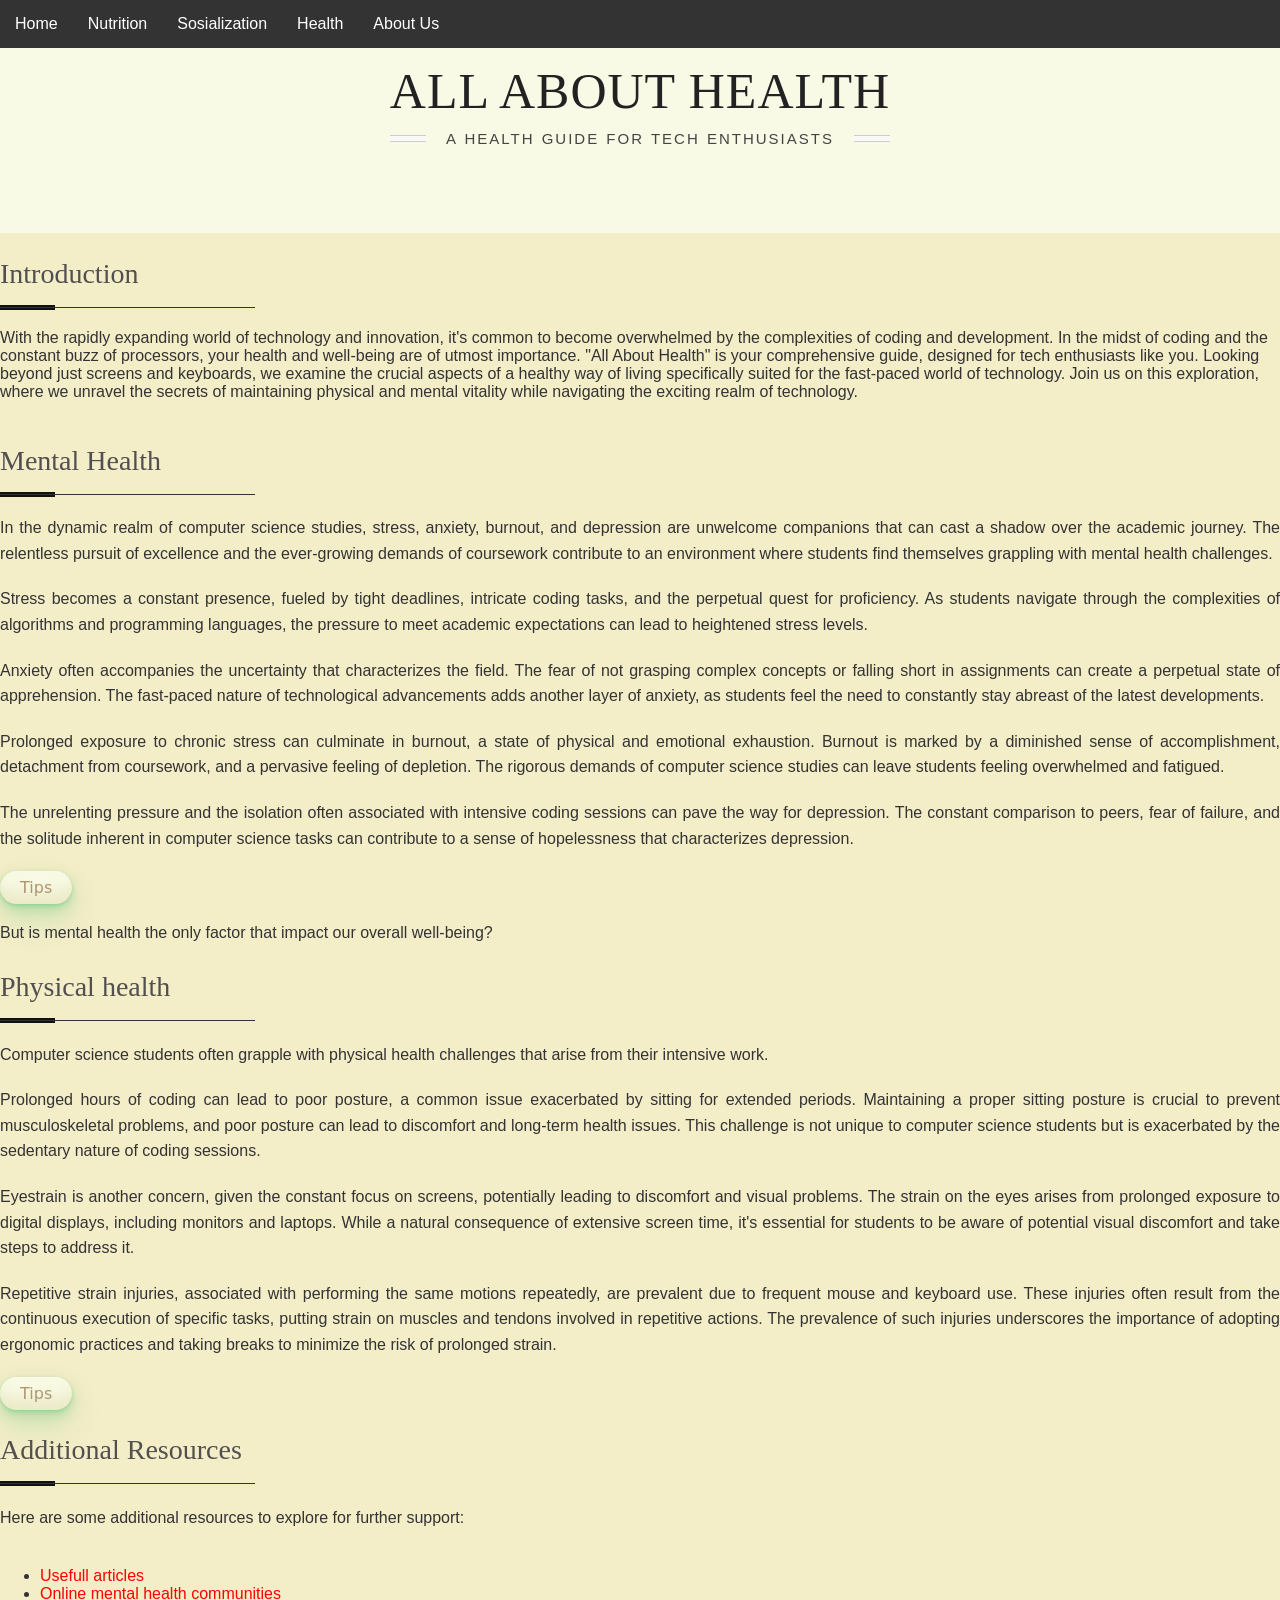
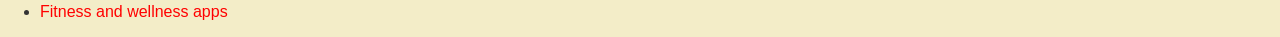
<file: WEBTECH/Health page/Main_Health.html>
<!--Main page.html-->
<!--Eleni Petraki--> 

<!DOCTYPE html>
<html lang="en">
<head>
    <meta charset="UTF-8">
    <meta name="viewport" content="width=device-width, initial-scale=1.0">
    <!-- Link with CSS  -->
    <link rel="stylesheet" href="./Health page/Css/Main_Design.css">
    <link rel="stylesheet" href="./Health page/Css/Tips.css">
    <!-- Link with JS  -->
    <script src="./Health page/Js/Main.js"></script>
    <title>Health Page</title>
</head>
<body>
    <div class="navbar">
        <a href="/index.html">Home</a>
        <a href="/Nutrition_Website_Sofia_Loukisa_CSY23106/nutrition.html">Nutrition</a>
        <a href="/teamwebsiteSocial(Alex)/website.html">Sosialization</a>
        <a href="/Health page/Main_Health.html">Health</a>
        <a href="../Main-Koutsouveli/html/about-us.html">About Us</a>
        
    </div>
    <header>
        <div class="title">
            <h2>All about health
                <span>A Health Guide for Tech Enthusiasts</span>
            </h2>
        </div>   
    </header>
    <div class ="content-section">
        <p>  
            <h1>Introduction</h1>
            With the rapidly expanding world of technology and innovation, it's common to become overwhelmed by the complexities of coding and development.
            In the midst of coding and the constant buzz of processors, your health and well-being are of utmost importance. 
            "All About Health" is your comprehensive guide, designed for tech enthusiasts like you. 
            Looking beyond just screens and keyboards, we examine the crucial aspects of a healthy way of living specifically suited for the fast-paced world of technology. Join us on this exploration, where we unravel the secrets of maintaining physical and mental vitality while navigating the exciting realm of technology.
         

        </p>
    </div>

    

   
    <div class = "content-section">
       
    
        <h1>Mental Health</h1>
            <p>
            In the dynamic realm of computer science studies, stress, anxiety, burnout, and depression are unwelcome companions that can cast a shadow over the academic journey. 
            The relentless pursuit of excellence and the ever-growing demands of coursework contribute to an environment where students find themselves grappling with mental health challenges.
            </p>

            <p>
            Stress becomes a constant presence, fueled by tight deadlines, intricate coding tasks, and the perpetual quest for proficiency. 
            As students navigate through the complexities of algorithms and programming languages, the pressure to meet academic expectations can lead to heightened stress levels.
            </p>
            
            <p>
            Anxiety often accompanies the uncertainty that characterizes the field. 
            The fear of not grasping complex concepts or falling short in assignments can create a perpetual state of apprehension. 
            The fast-paced nature of technological advancements adds another layer of anxiety, as students feel the need to constantly stay abreast of the latest developments.
            </p>
            
            <p>
            Prolonged exposure to chronic stress can culminate in burnout, a state of physical and emotional exhaustion. 
            Burnout is marked by a diminished sense of accomplishment, detachment from coursework, and a pervasive feeling of depletion. 
            The rigorous demands of computer science studies can leave students feeling overwhelmed and fatigued.
           </p>
            
            <p>
            The unrelenting pressure and the isolation often associated with intensive coding sessions can pave the way for depression. 
            The constant comparison to peers, fear of failure, and the solitude inherent in computer science tasks can contribute to a sense of hopelessness that characterizes depression. 
            </p>
            <a href="./Health page/Html/Tips.html">
                <button class="button-33" role="button">Tips</button>
            </a>
            <p>
            But is mental health the only factor that impact our overall well-being?
            </p>
          
            
        <h1> Physical health </h1>
            <p>
            Computer science students often grapple with physical health challenges that arise from their intensive work.
            </p> 
            <p>
            Prolonged hours of coding can lead to poor posture, a common issue exacerbated by sitting for extended periods. 
            Maintaining a proper sitting posture is crucial to prevent musculoskeletal problems, and poor posture can lead to discomfort and long-term health issues. 
            This challenge is not unique to computer science students but is exacerbated by the sedentary nature of coding sessions. 
            </p>
            <p>
            Eyestrain is another concern, given the constant focus on screens, potentially leading to discomfort and visual problems. 
            The strain on the eyes arises from prolonged exposure to digital displays, including monitors and laptops. 
            While a natural consequence of extensive screen time, it's essential for students to be aware of potential visual discomfort and take steps to address it.
            </p>
            <p>
            Repetitive strain injuries, associated with performing the same motions repeatedly, are prevalent due to frequent mouse and keyboard use.
            These injuries often result from the continuous execution of specific tasks, putting strain on muscles and tendons involved in repetitive actions. 
            The prevalence of such injuries underscores the importance of adopting ergonomic practices and taking breaks to minimize the risk of prolonged strain. 
            </p>
            <a href="./Health page/Html/Tips.html">
            <button class="button-33" role="button">Tips</button>
            </a>
            
        
       
            
    
     <h1>Additional Resources </h1>
     <p>
        Here are some additional resources to explore for further support:
     </p>
    </div>
    <div id="Additional_Resources">
        <ul>
            <li><a href="./Health page/Html/AR_UA.html">Usefull articles</a></li>
            <li><a href="./Health page/Html/AR_OMHC.html">Online mental health communities</a></li>
            <li><a href="./Health page/Html/AR_FAEA.html">Fitness and wellness apps</a></li>
        </ul>
    </div>
    
</body>
</html>
</file>
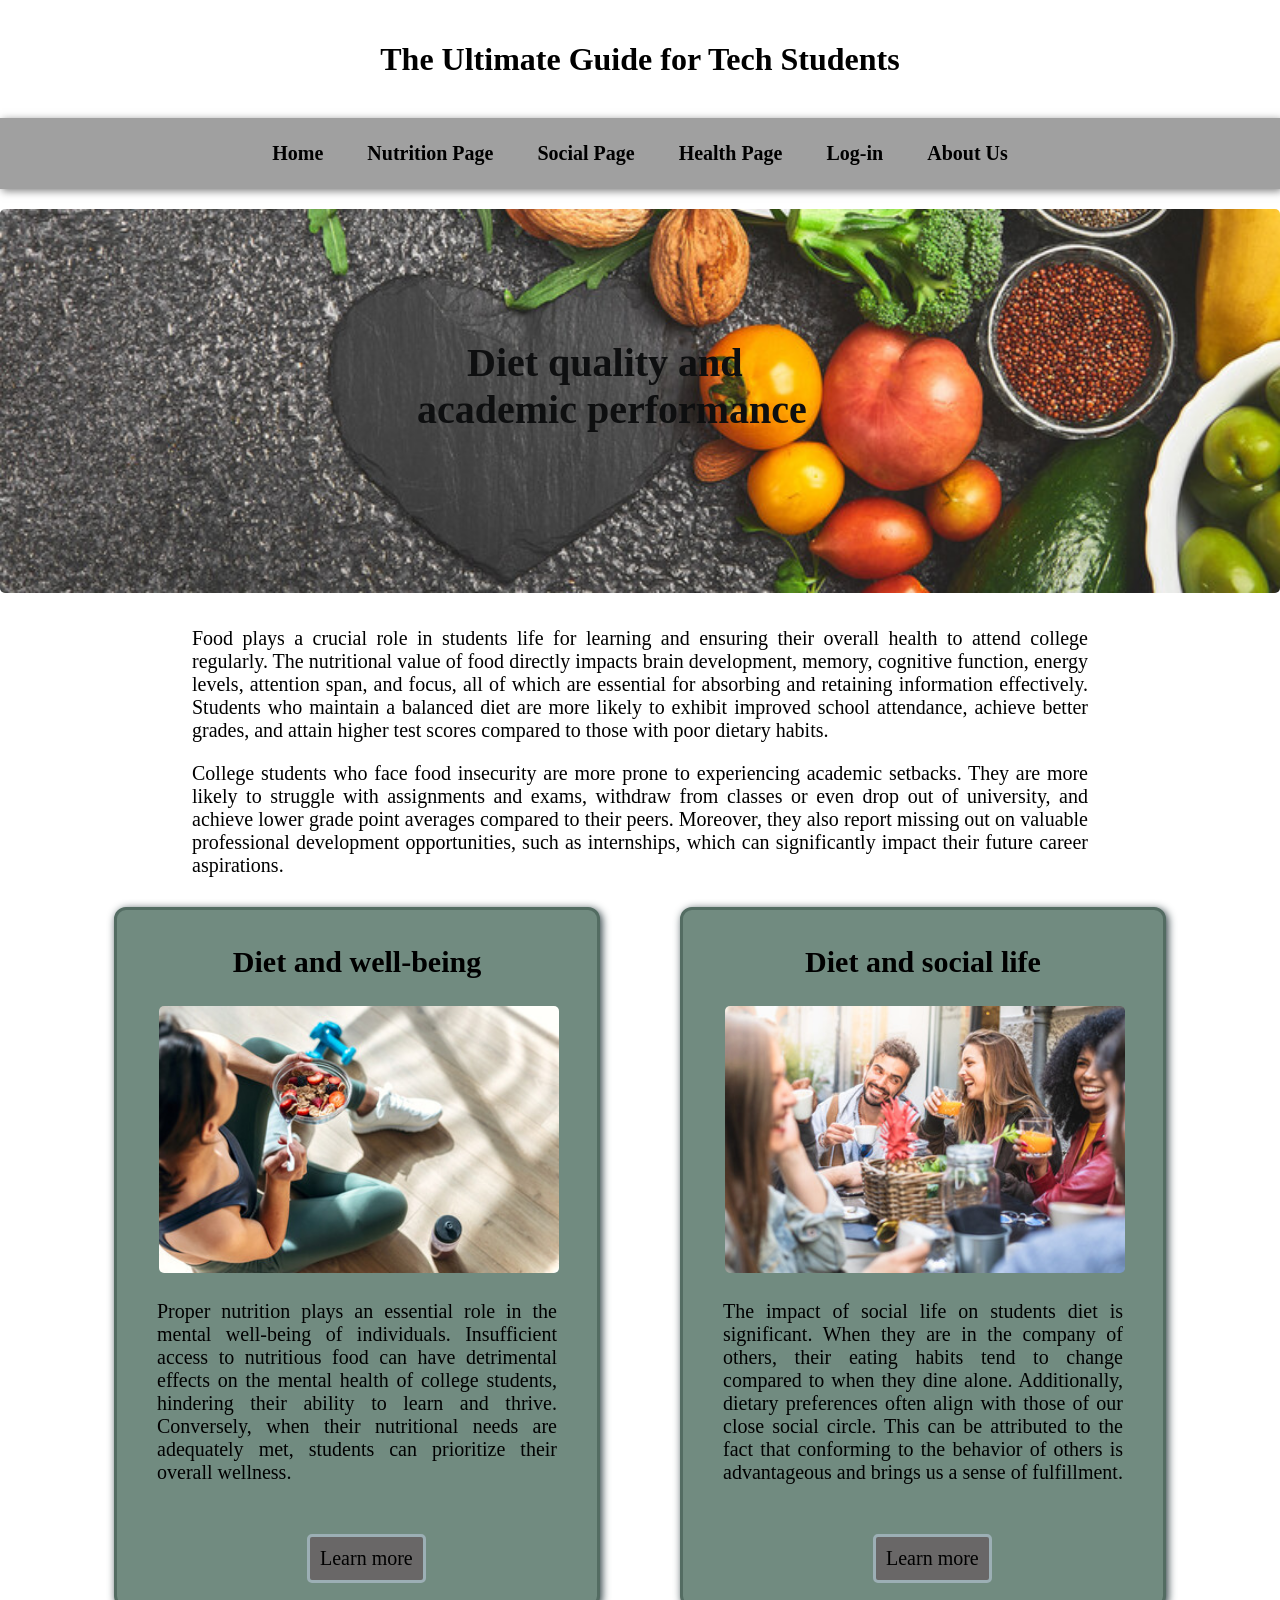
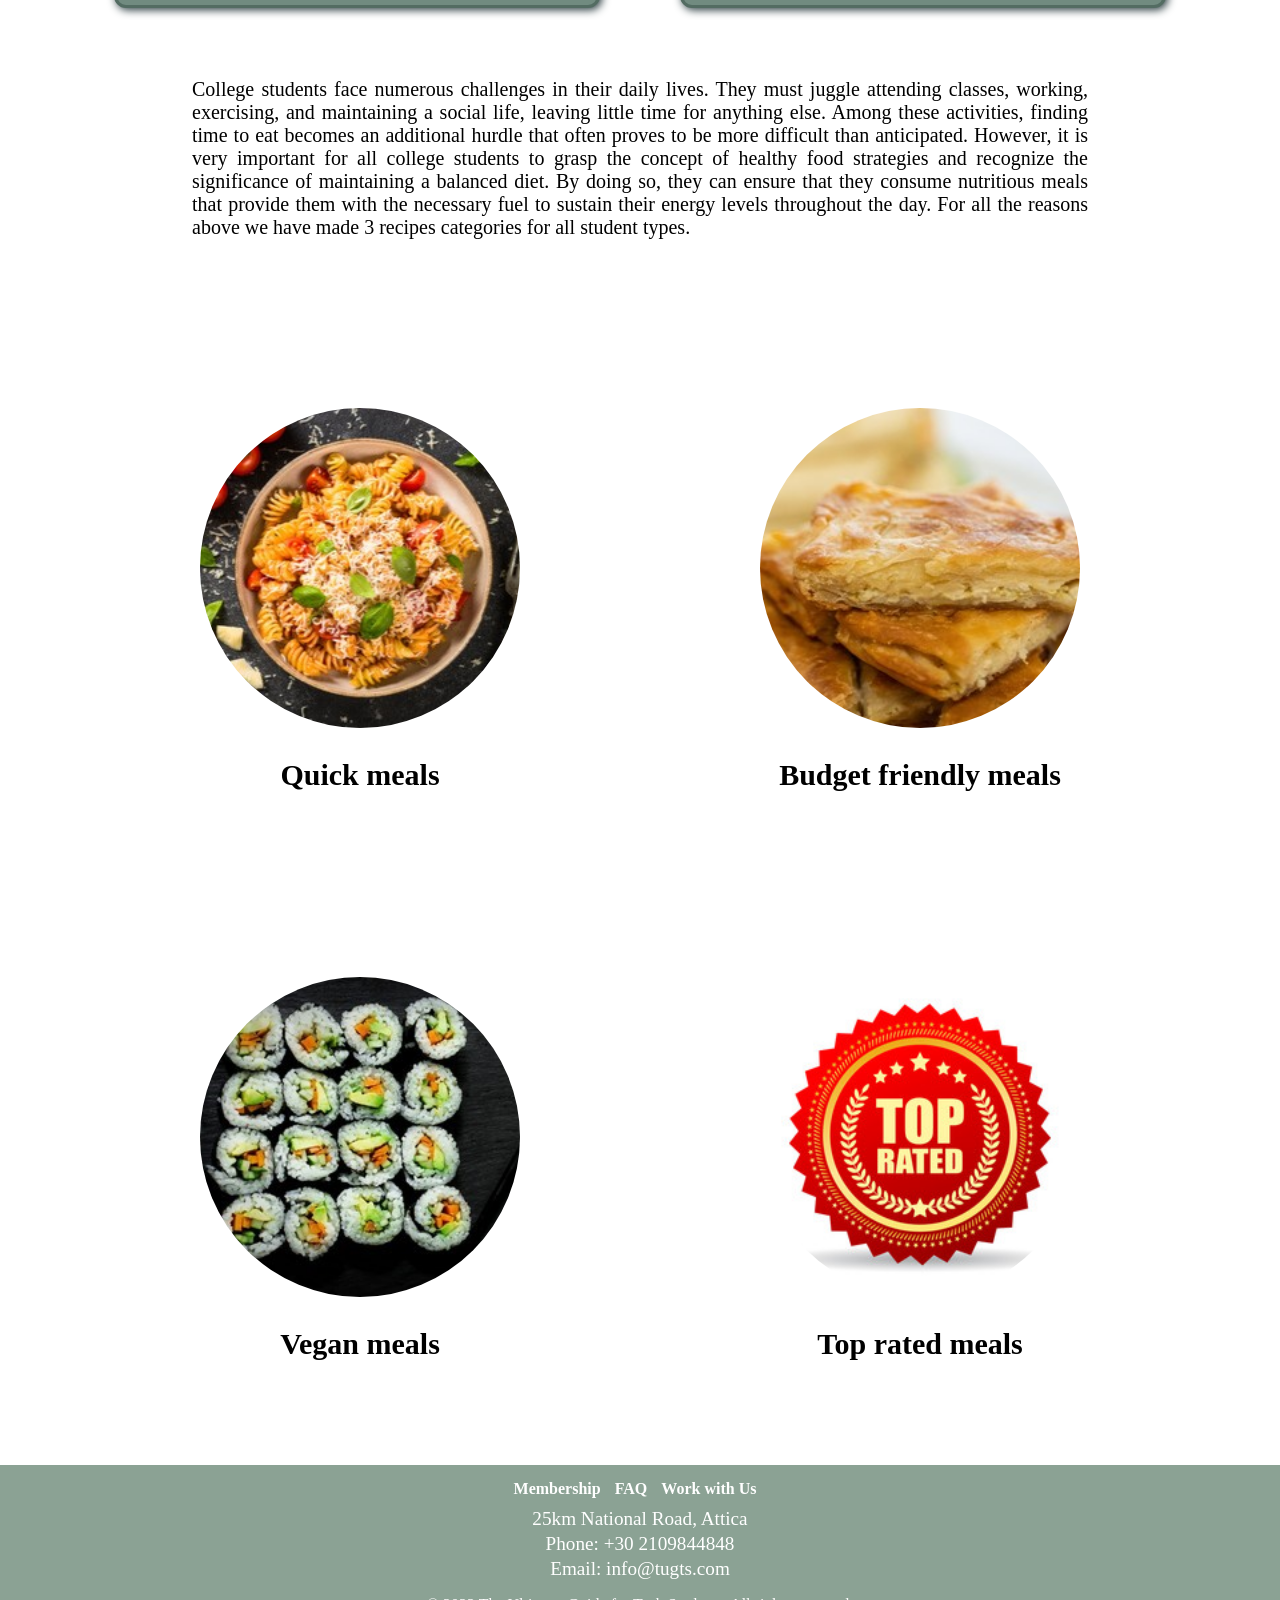
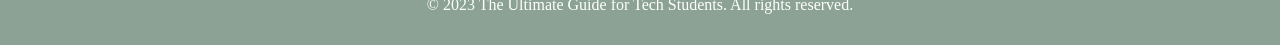
<file: WEBTECH/Nutrition_Website_Sofia_Loukisa_CSY23106/nutrition.html>
<!--SOFIA LOUKISA CSY23106-->
<!DOCTYPE html>
<html>
<head>
    <title>Nutrition Page</title>
    <link rel="stylesheet" href="css/nutrition-main.css">
</head>
<body>

    <div>
        <header>
            <div class="container">
               <h1>The Ultimate Guide for Tech Students</h1>
                  
               <nav id="nav-1">
               <a class="link-1" href="/index.html">Home</a>
               <a class="link-1" href="/Nutrition_Website_Sofia_Loukisa_CSY23106/nutrition.html">Nutrition Page</a>
               <a class="link-1" href="/teamwebsiteSocial(Alex)/website.html">Social Page</a>
               <a class="link-1" href="/Health page/Main_Health.html">Health Page</a>
               <a class="link-1" href="../Main-Koutsouveli/html/log-in.html">Log-in</a>
               <a class="link-1" href="../Main-Koutsouveli/html/about-us.html">About Us</a>
               </nav>
      
            </div>
         </header>
    </div>


    <div id="container">
        <img id="main-image" src="assets/images/main1.jpg" alt="This is a picture of a vegetable brain">
        <div class="image-title">Diet quality and <br> academic performance</div>
    </div>
    <div id="main-text">    
        <p>
            Food plays a crucial role in students life for learning and ensuring their overall health to attend college regularly.
             The nutritional value of food directly impacts brain development, memory, cognitive function, energy levels, attention span, and focus, all of which are essential for absorbing and retaining information effectively.
             Students who maintain a balanced diet are more likely to exhibit improved school attendance, achieve better grades, and attain higher test scores compared to those with poor dietary habits.
        </p>
        <p>
            College students who face food insecurity are more prone to experiencing academic setbacks.
             They are more likely to struggle with assignments and exams, withdraw from classes or even drop out of university, and achieve lower grade point averages compared to their peers.
             Moreover, they also report missing out on valuable professional development opportunities, such as internships, which can significantly impact their future career aspirations.
        </p>
    </div>


    <div id="connection-articles">
        
        <div id="mental-health" class="connection">
            <h2>Diet and well-being</h2>
            <img class="image-connection"  src="assets/images/mental.health.jpg" alt="This is a image of a girl eating healthy before her workout routine">
            <p>
                Proper nutrition plays an essential role in the mental well-being of individuals.
                 Insufficient access to nutritious food can have detrimental effects on the mental health of college students, hindering their ability to learn and thrive.
                 Conversely, when their nutritional needs are adequately met, students can prioritize their overall wellness.
            </p>
            <button>
                <a href="../Health page/Main_Health.html">Learn more</a>
            </button>

        </div>


        <div id="social-life" class="connection">

            <h2>Diet and social life</h2>
            <img class="image-connection"  src="assets/images/social.jpg" alt="This picture shows a group of friends enjoying their meal">
            <p>
                The impact of social life on students diet is significant.
                 When they are in the company of others, their eating habits tend to change compared to when they dine alone. Additionally, dietary preferences often align with those of our close social circle.
                 This can be attributed to the fact that conforming to the behavior of others is advantageous and brings us a sense of fulfillment.
            </p>
            <button>
                <a href="../teamwebsiteSocial(Alex)/website.html">Learn more</a>
            </button>

        </div>


    </div>

    <div id="main-text">
        <p>College students face numerous challenges in their daily lives. They must juggle attending classes, working, exercising, and maintaining a social life, leaving little time for anything else.
             Among these activities, finding time to eat becomes an additional hurdle that often proves to be more difficult than anticipated. However, it is very important for all college students to grasp the concept of healthy food strategies and recognize the significance of maintaining a balanced diet.
              By doing so, they can ensure that they consume nutritious meals that provide them with the necessary fuel to sustain their energy levels throughout the day.
             For all the reasons above we have made 3 recipes categories for all student types.
        </p>
    </div>


    <div id="categories">
        <div class="category-row">
            <div class="category">
                <img class="c-images" src="assets/images/Q1.jpg" alt="This is a picture of arrabbiata pasta">
                <h2 class="underlined"><a href="html/quick-meals.html" target="_blank">Quick meals</a></h2>
            </div>
            <div class="category">
                <img class="c-images" src="assets/images/B1.jpg" alt="This is a picture of cheese pie">
                <h2 class="underlined"><a href="html/budget-meals.html" target="_blank">Budget friendly meals</a></h2>
            </div>
        </div>
        <div class="category-row">
            <div class="category">
                <img class="c-images" src="assets/images/V1.jpg" alt="This is a picture of vegan sushi">
                <h2 class="underlined"><a href="html/vegan-meals.html" target="_blank">Vegan meals</a></h2>
            </div>
            <div class="category">
                <img class="c-images" src="assets/images/TP.jpg" alt="This is a picture of a top rated logo">
                <h2 class="underlined"><a href="html/toprated-meals.html" target="_blank">Top rated meals</a></h2>
            </div>
        </div>
    </div> 

    <div>
        <footer>
            <div class="container">
               <div class="footer-menu">
                  <ul>
                     <li><a href="../Main-Koutsouveli/html/membership.html">Membership</a></li>
                     
                     <li><a href="../Main-Koutsouveli/html/faq.html">FAQ</a></li>
                     <li><a href="../Main-Koutsouveli/html/workwithus.html">Work with Us</a></li>
                  </ul>
               </div>
               <div class="contact-info">
                  <p>25km National Road, Attica</p>
                  <p>Phone: +30 2109844848</p>
                  <p>Email: info@tugts.com</p>
               </div>
               <p>&copy; 2023 The Ultimate Guide for Tech Students. All rights reserved.</p>
            </div>
         </footer>
    </div>

</body>
</html>
</file>
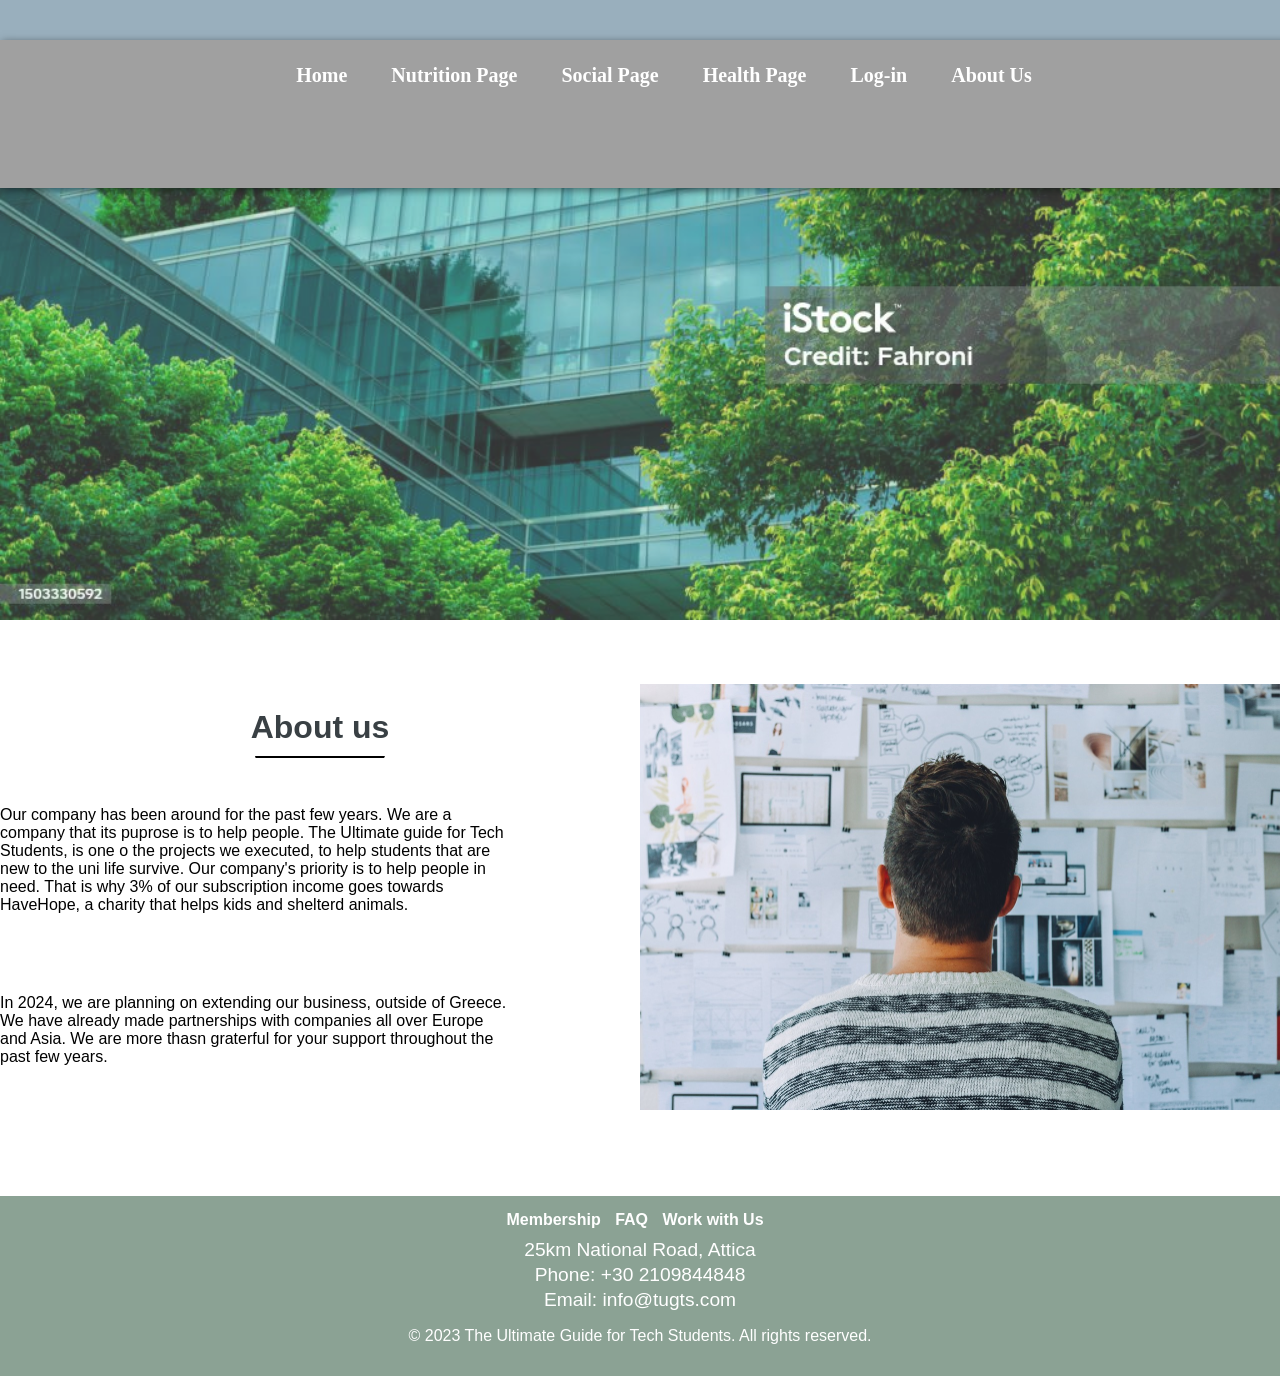
<file: WEBTECH/Main-Koutsouveli/html/about-us.html>
<!--Koutsouveli Anthi-->
<!DOCTYPE html>
<html lang="en">
<head>
    <meta charset="UTF-8">
    <meta name="viewport" content="width=device-width, initial-scale=1.0">
    <link rel="stylesheet" href="../css/about-us.css">
    <title>About Us - TUGTS</title>
</head>
<body>

<header>
    <div class="container">
         <link rel="stylesheet" href="../css/navbar.css">
        <h1>The Ultimate Guide for Tech Students</h1>
        <nav id="nav-1">
            <a class="link-1" href="/index.html">Home</a>
            <a class="link-1" href="/Nutrition_Website_Sofia_Loukisa_CSY23106/nutrition.html">Nutrition Page</a>
            <a class="link-1" href="/teamwebsiteSocial(Alex)/website.html">Social Page</a>
            <a class="link-1" href="/Health page/Main_Health.html">Health Page</a>
            <a class="link-1" href="../html/log-in.html">Log-in</a>
            <a class="link-1" href="../html/about-us.html">About Us</a>
        </nav>
    </div>
</header>

<div class="header"></div>

<div class="container1">
   <div class="about">
        <div class="left">
            <h1>About us</h1>
            <hr>
            <p>Our company has been around for the past few years. We are a company that its puprose is to help people. The Ultimate guide for Tech Students, is one o the projects we executed, 
               to help students that are new to the uni life survive. Our company's priority is to help people in need. That is why 3% of our subscription income goes towards HaveHope, a charity 
               that helps kids and shelterd animals.
            </p>
            <p>In 2024, we are planning on extending our business, outside of Greece. We have already made partnerships with 
               companies all over Europe and Asia. We are more thasn graterful for your support throughout the past few years.
            </p>
         </div>
        <div class="right">
            <img src="../assets/img/emp.jpg" alt="Employee Image">
        </div>
      <div class="clear"></div>
   </div>
</div>
<footer>
  <div class="container">
     <div class="footer-menu">
        <ul>
           <li><a href="../html/membership.html">Membership</a></li>
           
           <li><a href="../html/faq.html">FAQ</a></li>
           <li><a href="../html/workwithus.html">Work with Us</a></li>
        </ul>
     </div>
     <div class="contact-info">
        <p>25km National Road, Attica</p>
        <p>Phone: +30 2109844848</p>
        <p>Email: info@tugts.com</p>
     </div>
     <p>&copy; 2023 The Ultimate Guide for Tech Students. All rights reserved.</p>
  </div>
</footer>



</body>
</html>
</file>
<file: WEBTECH/Health page/Health page/Css/Main_Design.css>
/* Main page Design*/
/* Eleni Petraki */
/*Design of the title,(should put h2 instead of h1)*/
.title h2 {
  text-align:center ; 
  font-size:50px ;
  text-transform:uppercase;
  color:#222;
  letter-spacing:1px;
  font-family:"Playfair Display", serif; 
  font-weight:400;
}
.title h2 span {
    margin-top: 5px;
    font-size:15px;
    color:#444; 
    word-spacing:1px; 
    font-weight:normal; 
    letter-spacing:2px;
    text-transform: uppercase; 
    font-family:"Raleway", sans-serif; 
    font-weight:500;
    display: grid;
    grid-template-columns: 1fr max-content 1fr;
    grid-template-rows: 27px 0;
    grid-gap: 20px;
    align-items: center;
}

.title h2 span::after,
.title h2 span::before {
    content: " ";
    display: block;
    border-bottom: 1px solid #ccc;
    border-top: 1px solid #ccc;
    height: 5px;
  background-color:#f8f8f8;
}

body {
    font-family: 'Arial', sans-serif;
    margin: 20px;
    padding: 0;
    background-color: #F3EDC8;
    color: #333;
}

header {
    display: flex;
    justify-content: center;
    align-items: center;
    font-family: 'Sato', sans-serif;
    background-color: #F8FAE5;
    padding: 20px;
}


.highlight {
    font-style: small-caps;
    font-size: 50px;
    letter-spacing: 5px;
    color: #e5ecf1;
    text-shadow: 0 0 7px #5a67c9, 0 0 30px #a1abf2;
}

/*We write "content-section" because we want only this part of the page to have the specific style*/
.content-section h1 {
    color: #514f4f;
    font-family: 'Times New Roman', Times, serif;
    font-size: 28px;
    font-weight: 500;
    letter-spacing: 0;
    line-height: 1.5em;
    padding-bottom: 15px;
    position: relative;
}
.content-section h1::before {
   content: "";
   position: absolute;
   left: 0;
   bottom: 0;
   height: 5px;
   width: 55px;
   background-color: #111;
} 
.content-section h1::after{
   content: "";
   position: absolute;
   left: 0;
   bottom: 2px;
   height: 1px;
   width: 95%;
   max-width: 255px;
   background-color: #333;
}   


p {
    line-height: 1.6;
    color: #555;
}


.navbar{
    background-color: #333;
    position:fixed;
    top:0;
    width:100%;
    transition:top 0.3s;
  }
.navbar a {
    float: left;
    display: block;
    color: white;
    text-align: center;
    padding: 15px;
    text-decoration: none;
  }
.navbar a:hover {
    background-color: #ddd;
    color: black;
  }


/* [#] for ID and [a] for the anchor,links  we want to style*/
#Additional_Resources a {
  color: #ff0000; text-decoration: none;
}


#Additional_Resources a:visited {
  color: #B19470;
  text-decoration: none;
}
#Additional_Resources a:hover {
  text-decoration: underline;
}
</file>
<file: WEBTECH/Health page/Health page/Css/Tips.css>
/* Tips.css */
/* Eleni Petraki */
.navbar{
    background-color: #333;
    position:fixed;
    top:0;
    width:100%;
    transition:top 0.3s;
  }
.navbar a {
    float: left;
    display: block;
    color: white;
    text-align: center;
    padding: 15px;
    text-decoration: none;
  }
.navbar a:hover {
    background-color: #ddd;
    color: black;
  }

body {
    font-family: 'Arial', sans-serif;
    margin: 0;
    padding: 0;
    background-color: #F3EDC8;
    color: #333;
    display: flex;
    flex-direction: column;
    min-height: 100vh;
}

header {
    display: flex;
    justify-content: center;
    align-items: center;
    font-family: 'Sato', sans-serif;
    background-color: #F8FAE5;
    padding: 20px;
}
p {
    line-height: 1.6;
    color: #333;
    font-size: 16px;
    margin-bottom: 20px;
    text-align: justify;
}


.tips-section {
    flex: 1;
    text-align: aligned;
    
}

.button-33 {
    background-color: #F8FAE5;
    border-radius: 100px;
    box-shadow: 0 -25px 18px -14px inset rgba(179, 164, 65, 0.2), 0 1px 2px rgba(44, 187, 99, 0.15), 0 2px 4px rgba(44, 187, 99, 0.15), 0 4px 8px rgba(44, 187, 99, 0.15), 0 8px 16px rgba(44, 187, 99, 0.15), 0 16px 32px rgba(44, 187, 99, 0.15);
    color: #B19470;
    cursor: pointer;
    display: inline-block;
    font-family: 'CerebriSans-Regular', -apple-system, system-ui, Roboto, sans-serif;
    padding: 7px 20px;
    text-align: center;
    text-decoration: none;
    transition: all 250ms;
    border: 0;
    font-size: 16px;
    user-select: none;
    -webkit-user-select: none;
    touch-action: manipulation;
}

.button-33:hover {
    box-shadow: 0 -25px 18px -14px inset rgba(44, 187, 99, 0.35), 0 1px 2px rgba(44, 187, 99, 0.25), 0 2px 4px rgba(44, 187, 99, 0.25), 0 4px 8px rgba(44, 187, 99, 0.25), 0 8px 16px rgba(44, 187, 99, 0.25), 0 16px 32px rgba(44, 187, 99, 0.25);
    transform: scale(1.05) rotate(-1deg);
}



footer {
    text-align: center;
    padding: 10px;
}
</file>
<file: WEBTECH/Nutrition_Website_Sofia_Loukisa_CSY23106/css/nutrition-main.css>
/*SOFIA LOUKISA CSY23106*/
button {
    /* background-color: #00CCFF; */
    background-color: #696767;
    color:white;
    border: 3px solid rgb(156, 175, 181); 
    border-radius: 5px;
    padding: 10px;
    margin: 2px;
    margin-left: 150px;
    margin-top: 30px;
    font-family: 'Times New Roman', Times, serif;
    font-size: 20px;
    cursor: pointer;
    transition: opacity 0.15s;
}

button:hover{
  opacity: 0.8;
}

button:active{
  opacity: 0.6;
}

/* NAVIGATION */
body {
  margin: 0px;
}

header {
  background-color: #fff;
  padding: 20px 0;
  text-align: center;
}

nav ul {
  list-style-type: none;
  margin: 0;
  padding: 0;
}

nav ul li {
  display: inline;
  margin-right: 20px;
}

nav a {
  text-decoration: none;
  color: #fff;
  font-weight: bold;
  font-size: 18px;
  padding: 10px 20px;
}

nav {
  margin-top: 40px;
  padding: 24px;
  text-align: center;
  font-family: Raleway;
  box-shadow: 2px 2px 8px rgba(0, 0, 0, 0.5);
}

#nav-1 {
  background: #a0a0a0;
}
#nav-2 {
  background: #5175C0;
}
#nav-3 {
  background: #EEA200;
}

.link-1 {
  transition: 0.3s ease;
  background: #a0a0a0;
  color: #ffffff;
  font-size: 20px;
  text-decoration: none;
  border-top: 4px solid #a0a0a0;
  border-bottom: 4px solid #a0a0a0;
}

.link-1:hover {
  border-top: 4px solid #ffffff;
  border-bottom: 4px solid #ffffff;
  padding: 6px 0; 
}

/*NUTRITION PAGE*/

#container {
  position: relative;
}

#main-image {
  width: 100%;
  border-radius: 5px;
}

.image-title {
  position: absolute;
  top: 130px;
  left: 417px;
  font-size: 18px;
  font-family: 'Times New Roman', Times, serif;
  font-size: 40px;
  font-weight: bolder;
  color:  #0e0f10;
  text-indent: 50px;
}

#main-text {
  height: 200px;
  width: 70%;
  justify-content: space-evenly;
  align-items: center;
  text-align: justify;
  margin-left: 15%;
  font-size: 20px;
  margin-top: 30px;
  margin-bottom: 50px;
}

#connection-articles {
  display: flex;
  flex-direction: row;
  justify-content: space-evenly;
  align-items: center;
  text-align: justify;
  justify-content: center;
}

h2 {
  text-align: center;
}

.image-connection {
  width: 400px;
  border-radius: 5px;
  border-color: aqua;
  margin: 2px;

}

.connection {
  width: 400px;
  font-family: 'Times New Roman', Times, serif;
  font-size: 20px;
  border: 3px solid  #536c62;
  background-color:  #718b80;
  padding: 40px;
  padding-top: 10px;
  padding-bottom: 20px;
  border-radius: 12px;
  margin: 40px;
  margin-top: 30px;
  box-shadow: 2px 2px 8px #293b3f;
}

/*RECIPIES CATEGORIES*/

.category-row {
  display: flex;
  flex-direction: row;
  justify-content: space-evenly;
  align-items: center;
  text-align: justify;
  justify-content: center;
}

.category {
  width: 400px;
  font-family: 'Times New Roman', Times, serif;
  font-size: 20px;
  text-align: center;
  padding: 40px;
  margin: 40px;
}

.c-images {
  border-radius: 50%;
  width: 320px;
}

.c-images:hover {
  width: 350px;
  transform: scale(1.0);
  transition: 0.2s;
}

.underlined:hover {
  text-decoration: underline;
  cursor: pointer;
}

.underlined:active {
  opacity: 0.7;
}

a:link {
  color: rgb(0, 0, 0);
  background-color: transparent;
  text-decoration: none;
}

.underlined:visited {
  color: rgb(0, 0, 0);
  background-color: transparent;
  text-decoration: none;
}

/*FOOTER*/

.footer-menu ul {
  list-style-type: none;
  margin: 0;
  padding: 0;
}

.footer-menu li {
  display: inline;
  margin-right: 10px;
}

.footer-menu a {
  text-decoration: none;
  color: #fff;
  font-weight: bold;
}

.footer-menu {
  margin-bottom: 10px;
}

.contact-info {
  text-align: center;
  margin-bottom: 10px;
  font-size: 120%; /* Adjusted font size */
}

.contact-info p {
  margin: 3px 0; /* Adjusted margin */
}

footer {
  background-color: #8ba294;
  color: #fff;
  text-align: center;
  padding: 15px 0;
  margin-top: auto;
  font-size: 100%; 
}

.footer-menu a:hover {
  color: #333; /* Adjusted color on hover */
}

.contact-info a:hover {
  color: #333; /* Adjusted color on hover */
}

.footer-menu a,
.contact-info a {
  transition: color 0.3s; /* Smooth transition on color change */
}

footer a:hover {
  color: #333; /* Adjusted color on hover */
}

/* Adding a hover effect for the entire footer */
footer:hover {
  background-color: #718b80; /* Adjusted background color on hover */
}
</file>
<file: WEBTECH/Main-Koutsouveli/css/about-us.css>
/*Koutsouveli Anthi*/
body{
  margin:0;
  padding:0;
  font-family: 'Roboto', sans-serif;
  position:relative;
}
nav{
  width:100%;
  height:100px;
  background-color:rgba(51, 51, 51, 0.3);
  position:absolute;
  top:0;
  z-index:5;
}
.header{
  width:100%;
  height:500px;
  opacity:.8;
  background-color:rgb(30, 173, 255);
  background-image: url("../assets/img/copmany.jpg");
  background-size:cover;
  background-position:bottom;
}
.main{
  width:100%;
  margin-top: 15%;
}
.main h1{
  font-size:50px
}
.about{
  padding:5% 0;
  width:100%;
  height:auto;
  background-color:#fff;
}
.about .left{
  padding:2% 0;
  
  width:50%;
  display:inline-block;
}
.about .right{
  width:50%;
  float: right; 
}
.about .right img{
  width:100%
  
}
.about .left h1{
  text-align:center;
  color:#394044;
  margin:0 0 10px 0;
}
.about .left hr{
  width:20%;
  border-top:2px solid #000;
  border-bottom:none;
}
.about .left p{
  font-size:1rem;
  margin:40px auto;
  float: left;
  width:80% ;
}

.footer-menu ul {
  list-style-type: none;
  margin: 0;
  padding: 0;
}

.footer-menu li {
  display: inline;
  margin-right: 10px;
}

.footer-menu a {
  text-decoration: none;
  color: #fff;
  font-weight: bold;
}

.footer-menu {
  margin-bottom: 10px;
}

.contact-info {
  text-align: center;
  margin-bottom: 10px;
  font-size: 120%; /* Adjusted font size */
}

.contact-info p {
  margin: 3px 0; /* Adjusted margin */
}

footer {
  background-color: #8ba294;
  color: #fff;
  text-align: center;
  padding: 15px 0;
  margin-top: auto;
  font-size: 100%; 
}

.footer-menu a:hover {
  color: #333; /* Adjusted color on hover */
}

.contact-info a:hover {
  color: #333; /* Adjusted color on hover */
}

.footer-menu a,
.contact-info a {
  transition: color 0.3s; /* Smooth transition on color change */
}

footer a:hover {
  color: #333; /* Adjusted color on hover */
}

/* Adding a hover effect for the entire footer */
footer:hover {
  background-color: #718b80; /* Adjusted background color on hover */
}
</file>
<file: WEBTECH/Main-Koutsouveli/css/navbar.css>
/*Koutsouveli Anthi*/

body {
  margin: 0px;
}

header {
  background-color: #99afbd;
  padding: 20px 0;
  text-align: center;
}

nav ul {
  list-style-type: none;
  margin: 0;
  padding: 0;
}

nav ul li {
  display: inline;
  margin-right: 20px;
}

nav a {
  text-decoration: none;
  color: #fff;
  font-weight: bold;
  font-size: 18px;
  padding: 10px 20px;
}

nav {
  margin-top: 40px;
  padding: 24px;
  text-align: center;
  font-family: Raleway;
  box-shadow: 2px 2px 8px rgba(0, 0, 0, 0.5);
}

#nav-1 {
  background: #a0a0a0;
}
#nav-2 {
  background: #5175C0;
}
#nav-3 {
  background: #EEA200;
}

.link-1 {
  transition: 0.3s ease;
  background: #a0a0a0;
  color: #ffffff;
  font-size: 20px;
  text-decoration: none;
  border-top: 4px solid #a0a0a0;
  border-bottom: 4px solid #a0a0a0;
}


.link-1:hover {
  border-top: 4px solid #ffffff;
  border-bottom: 4px solid #ffffff;
  padding: 6px 0; 
}
</file>
